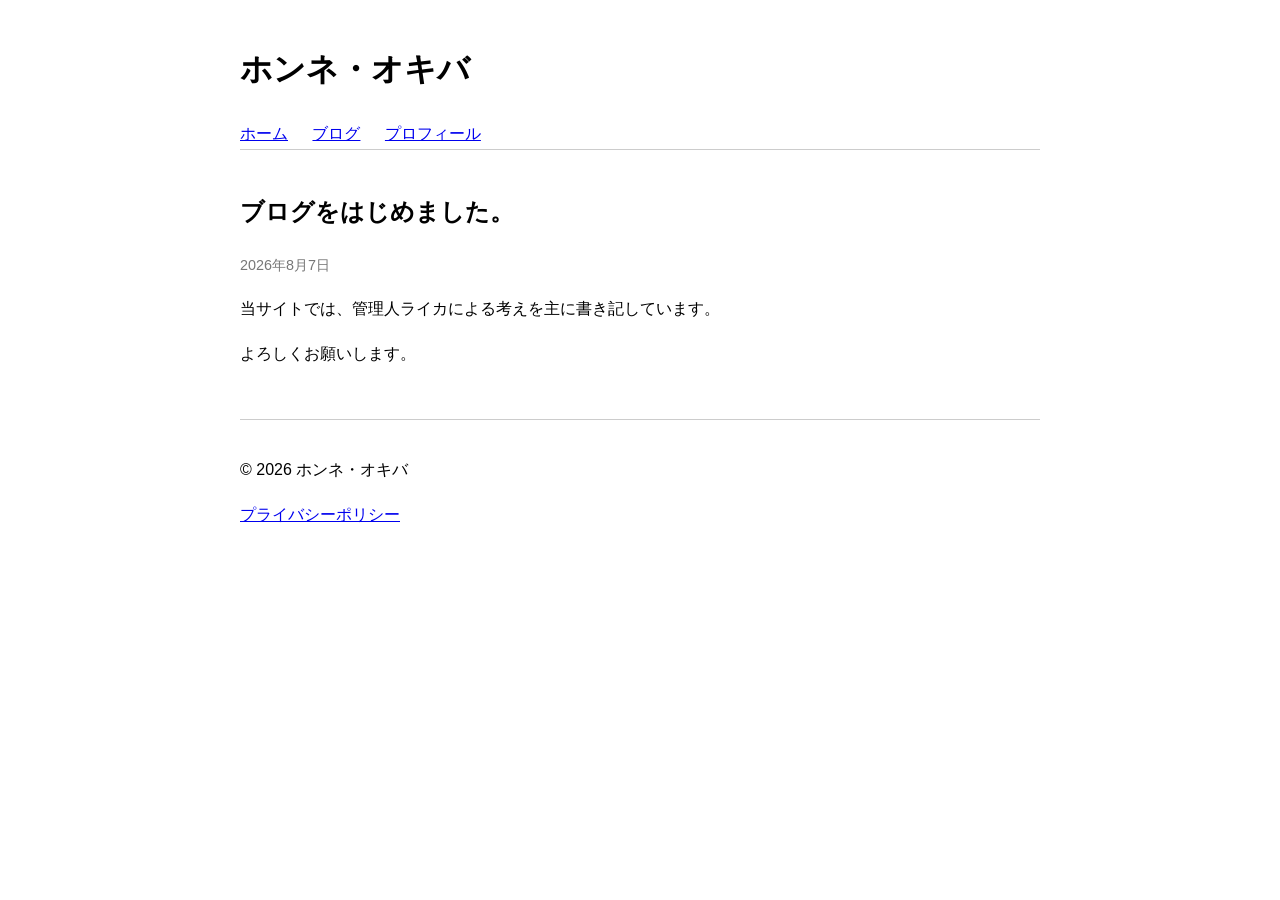
<file: index.html>
<!DOCTYPE html>
<html lang="ja">

<head>
    <meta charset="UTF-8">
    <meta name="viewport" content="width=device-width, initial-scale=1.0">

    <title>ホンネ・オキバ</title>

    <link rel="stylesheet" href="style.css">
</head>

<body>

<header>
    <h1>ホンネ・オキバ</h1>

    <nav>
        <a href="index.html">ホーム</a>
         <a href="blog.html">ブログ</a>
        <a href="profile.html">プロフィール</a>
    </nav>
</header>

<main>

    <article>
        <h2>ブログをはじめました。</h2>
        <p class="date">2026年8月7日</p>

        <p>
            当サイトでは、管理人ライカによる考えを主に書き記しています。
        </p>

        <p>
            よろしくお願いします。
        </p>
    </article>

</main>

<footer>

    <p>
        © 2026 ホンネ・オキバ
    </p>

    <p>
        <a href="privacy.html">
            プライバシーポリシー
        </a>
    </p>

</footer>

</body>
</html>
</file>
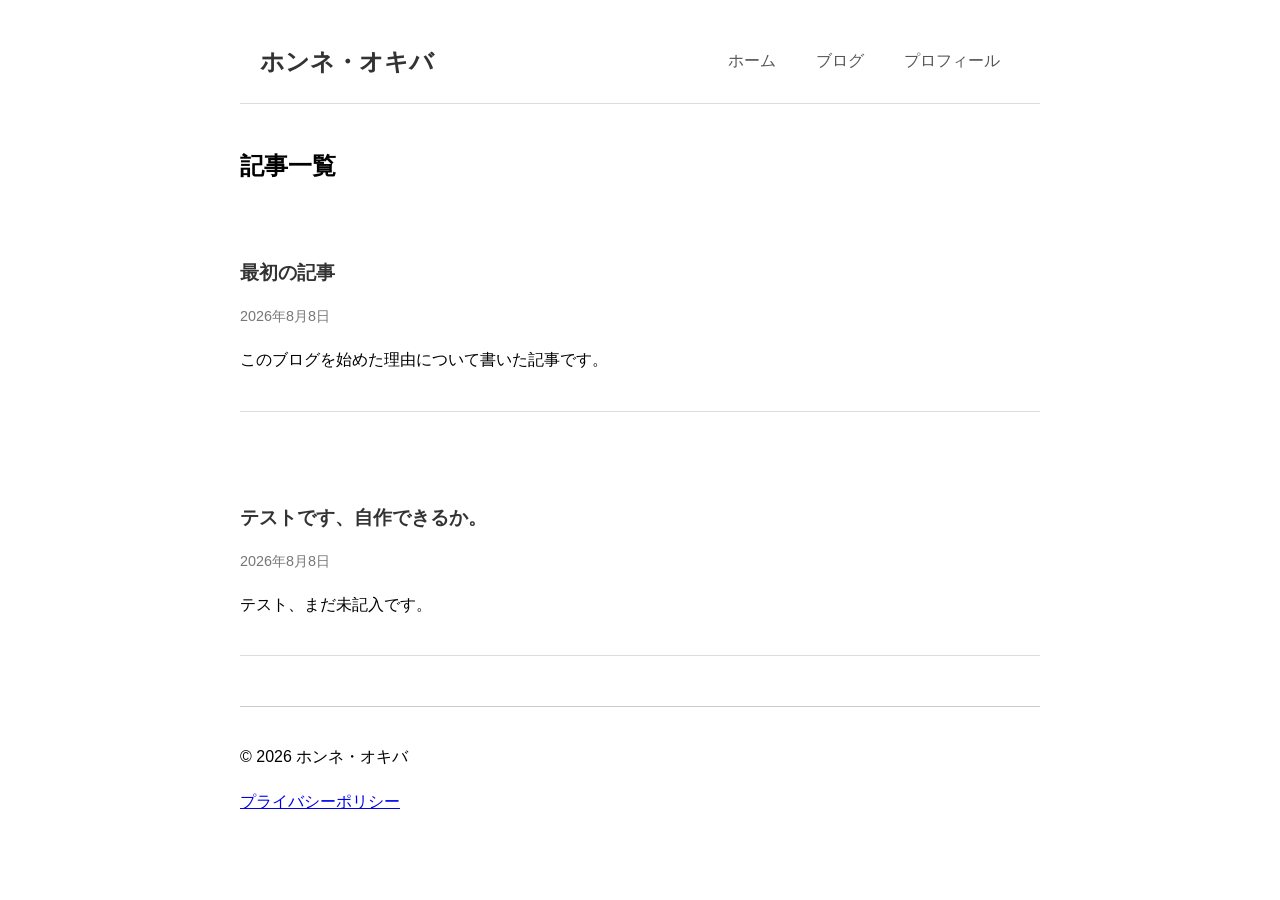
<file: blog.html>
<!DOCTYPE html>
<html lang="ja">

<head>
    <meta charset="UTF-8">
    <meta name="viewport" content="width=device-width, initial-scale=1.0">

    <title>ブログ記事一覧 | ホンネ・オキバ</title>

    <link rel="stylesheet" href="style.css">
</head>


<body>


<header class="site-header">

    <div class="header-inner">

        <h1 class="site-title">
            <a href="index.html">ホンネ・オキバ</a>
        </h1>


        <nav class="site-nav">
            <a href="index.html">ホーム</a>
            <a href="blog.html">ブログ</a>
            <a href="profile.html">プロフィール</a>
        </nav>

    </div>

</header>



<main>


<h2>記事一覧</h2>


<section class="article-list">


<article class="article-card">

    <h3>
        <a href="articles/first-post.html">
            最初の記事
        </a>
    </h3>

    <p class="date">
        2026年8月8日
    </p>

    <p>
        このブログを始めた理由について書いた記事です。
    </p>

</article>

<article class="article-card">

<h3>
<a href="articles/enjoy.html">
テストです、自作できるか。
</a>
</h3>

<p class="date">
2026年8月8日
</p>

<p>
テスト、まだ未記入です。
</p>

</article>

    

</section>


</main>



<footer>

    <p>
        © 2026 ホンネ・オキバ
    </p>

    <p>
        <a href="privacy.html">
            プライバシーポリシー
        </a>
    </p>

</footer>


</body>

</html>
</file>
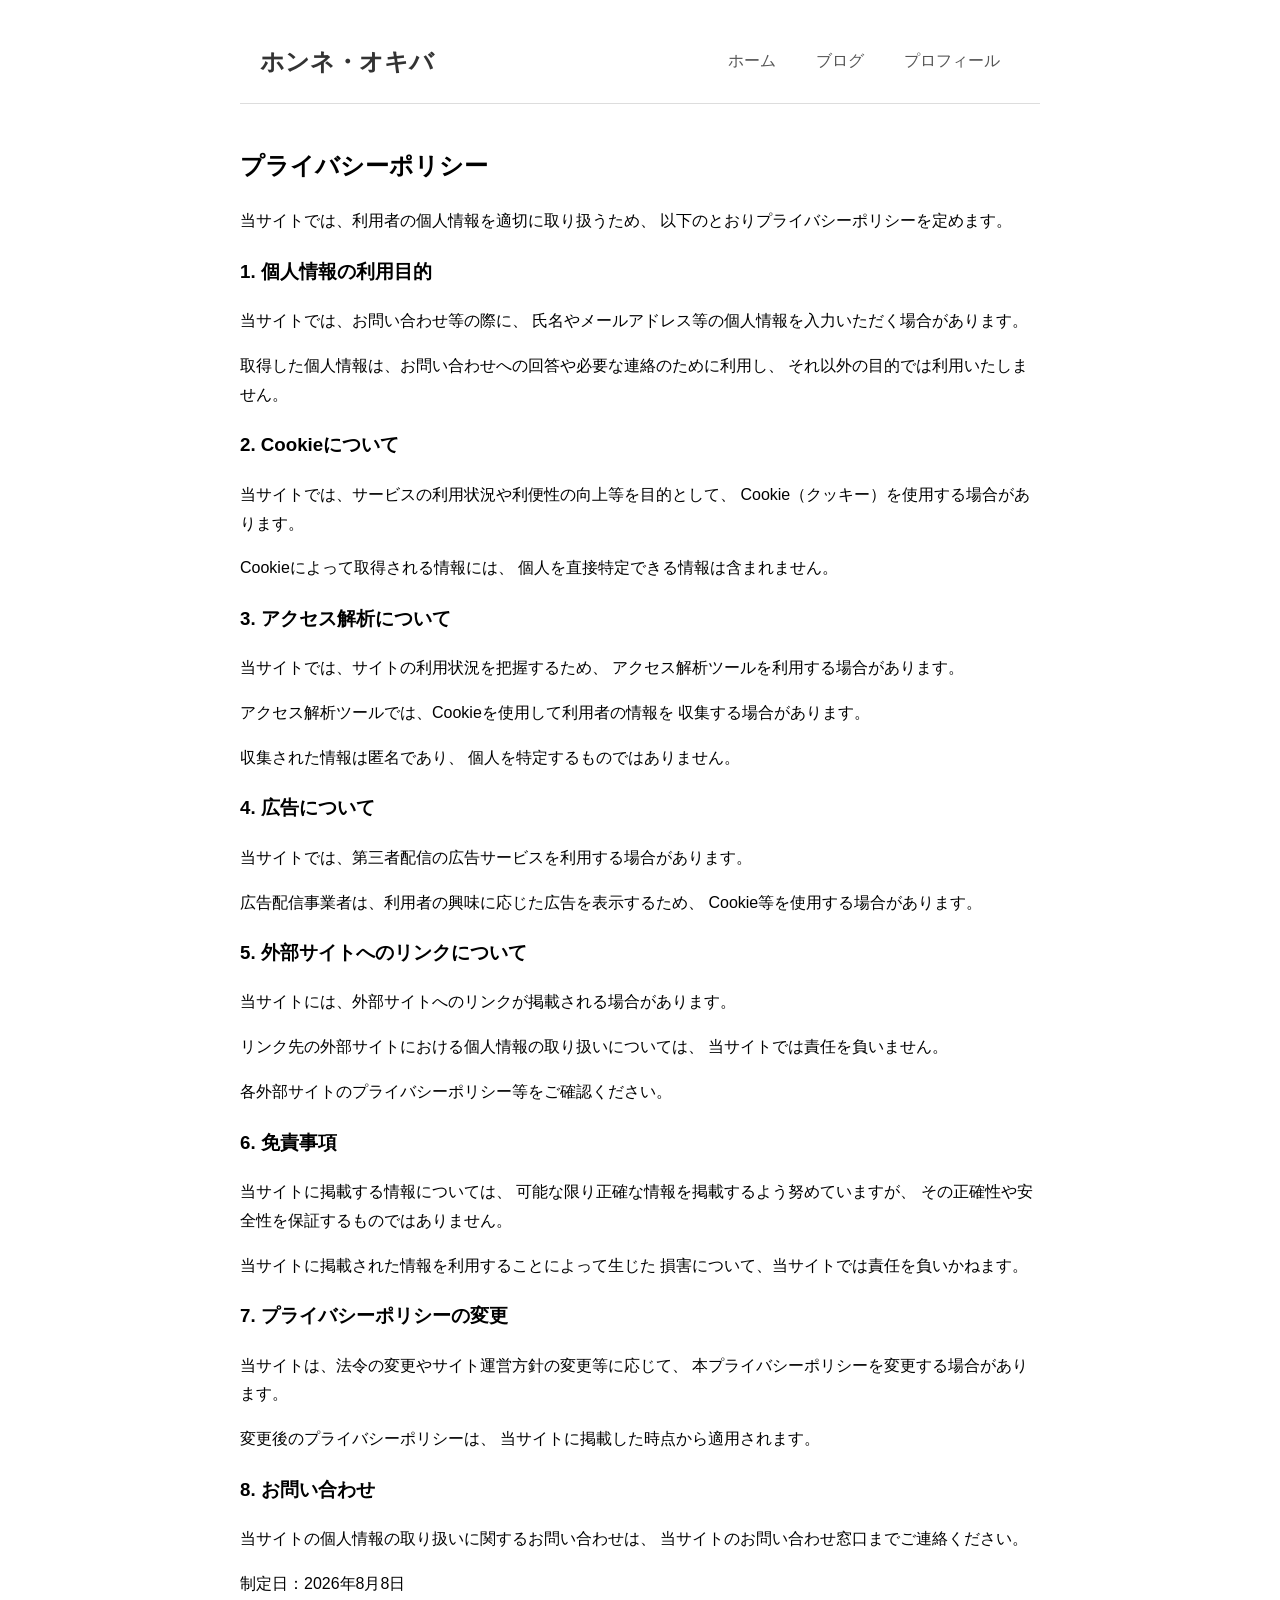
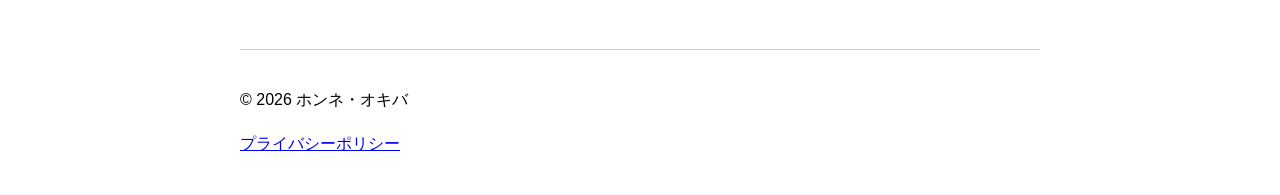
<file: privacy.html>
<!DOCTYPE html>
<html lang="ja">

<head>

    <meta charset="UTF-8">

    <meta name="viewport" content="width=device-width, initial-scale=1.0">

    <title>プライバシーポリシー | ホンネ・オキバ</title>

    <link rel="stylesheet" href="style.css">

</head>


<body>


<header class="site-header">

    <div class="header-inner">

        <h1 class="site-title">
            <a href="index.html">
                ホンネ・オキバ
            </a>
        </h1>


        <nav class="site-nav">

            <a href="index.html">
                ホーム
            </a>

            <a href="blog.html">
                ブログ
            </a>

            <a href="profile.html">
                プロフィール
            </a>

        </nav>

    </div>

</header>



<main>

    <article>

        <h2>
            プライバシーポリシー
        </h2>


        <p>
            当サイトでは、利用者の個人情報を適切に取り扱うため、
            以下のとおりプライバシーポリシーを定めます。
        </p>



        <h3>
            1. 個人情報の利用目的
        </h3>

        <p>
            当サイトでは、お問い合わせ等の際に、
            氏名やメールアドレス等の個人情報を入力いただく場合があります。
        </p>

        <p>
            取得した個人情報は、お問い合わせへの回答や必要な連絡のために利用し、
            それ以外の目的では利用いたしません。
        </p>



        <h3>
            2. Cookieについて
        </h3>

        <p>
            当サイトでは、サービスの利用状況や利便性の向上等を目的として、
            Cookie（クッキー）を使用する場合があります。
        </p>

        <p>
            Cookieによって取得される情報には、
            個人を直接特定できる情報は含まれません。
        </p>



        <h3>
            3. アクセス解析について
        </h3>

        <p>
            当サイトでは、サイトの利用状況を把握するため、
            アクセス解析ツールを利用する場合があります。
        </p>

        <p>
            アクセス解析ツールでは、Cookieを使用して利用者の情報を
            収集する場合があります。
        </p>

        <p>
            収集された情報は匿名であり、
           個人を特定するものではありません。
        </p>



        <h3>
            4. 広告について
        </h3>

        <p>
            当サイトでは、第三者配信の広告サービスを利用する場合があります。
        </p>

        <p>
            広告配信事業者は、利用者の興味に応じた広告を表示するため、
            Cookie等を使用する場合があります。
        </p>



        <h3>
            5. 外部サイトへのリンクについて
        </h3>

        <p>
            当サイトには、外部サイトへのリンクが掲載される場合があります。
        </p>

        <p>
            リンク先の外部サイトにおける個人情報の取り扱いについては、
            当サイトでは責任を負いません。
        </p>

        <p>
            各外部サイトのプライバシーポリシー等をご確認ください。
        </p>



        <h3>
            6. 免責事項
        </h3>

        <p>
            当サイトに掲載する情報については、
            可能な限り正確な情報を掲載するよう努めていますが、
            その正確性や安全性を保証するものではありません。
        </p>

        <p>
            当サイトに掲載された情報を利用することによって生じた
            損害について、当サイトでは責任を負いかねます。
        </p>



        <h3>
            7. プライバシーポリシーの変更
        </h3>

        <p>
            当サイトは、法令の変更やサイト運営方針の変更等に応じて、
            本プライバシーポリシーを変更する場合があります。
        </p>

        <p>
            変更後のプライバシーポリシーは、
            当サイトに掲載した時点から適用されます。
        </p>



        <h3>
            8. お問い合わせ
        </h3>

        <p>
            当サイトの個人情報の取り扱いに関するお問い合わせは、
            当サイトのお問い合わせ窓口までご連絡ください。
        </p>



        <p>
            制定日：2026年8月8日
        </p>


    </article>

</main>



<footer>

    <p>
        © 2026 ホンネ・オキバ
    </p>

    <p>
        <a href="privacy.html">
            プライバシーポリシー
        </a>
    </p>

</footer>



</body>

</html>
</file>
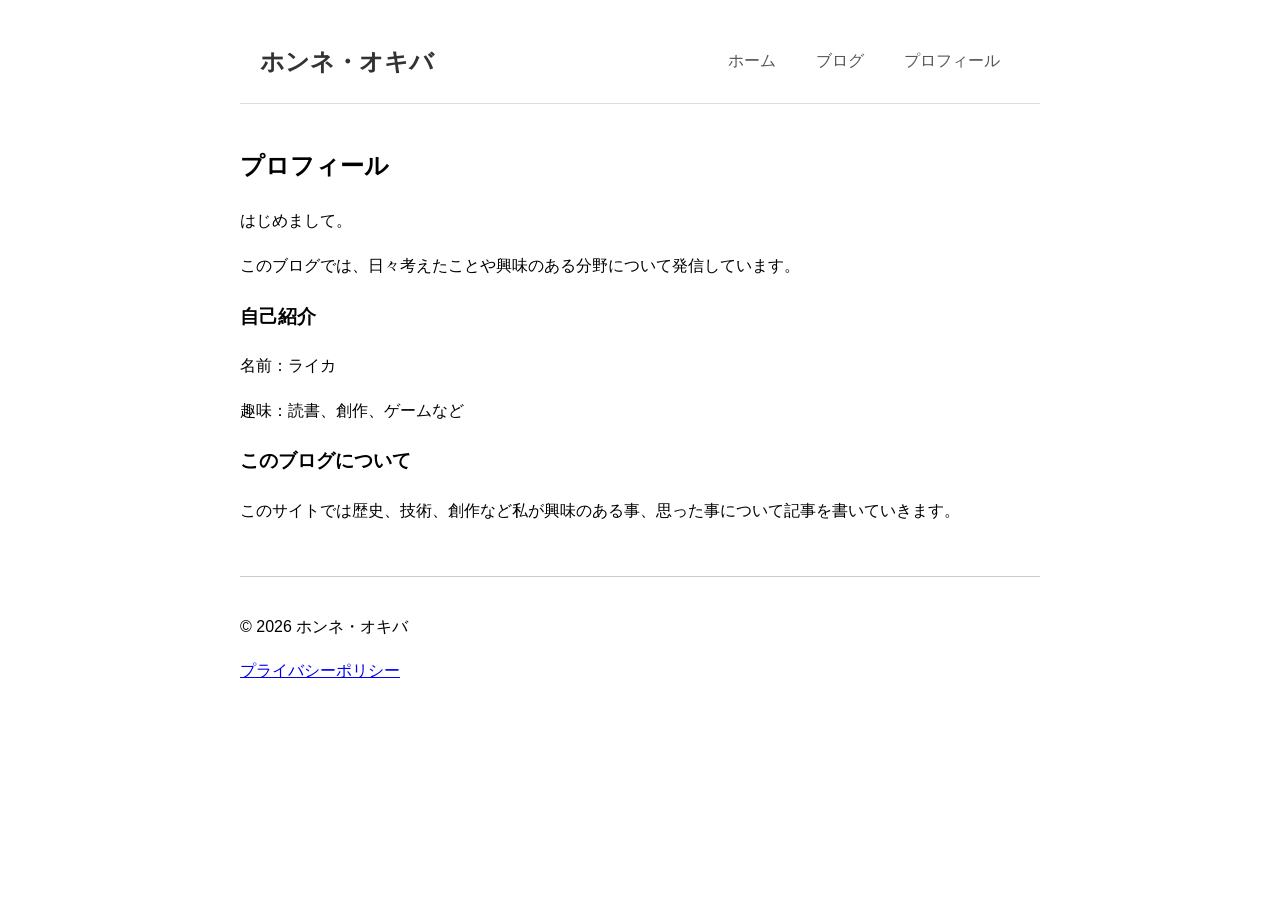
<file: profile.html>
<!DOCTYPE html>
<html lang="ja">

<head>
    <meta charset="UTF-8">
    <meta name="viewport" content="width=device-width, initial-scale=1.0">

    <title>プロフィール | ホンネオキバ管理人</title>

    <link rel="stylesheet" href="style.css">
</head>

<body>

<header class="site-header">

    <div class="header-inner">

        <h1 class="site-title">
            <a href="index.html">ホンネ・オキバ</a>
        </h1>

        <nav class="site-nav">
            <a href="index.html">ホーム</a>
             <a href="blog.html">ブログ</a>
            <a href="profile.html">プロフィール</a>
        </nav>

    </div>

</header>


<main>

    <article>

        <h2>プロフィール</h2>

        <p>
            はじめまして。
        </p>

        <p>
            このブログでは、日々考えたことや興味のある分野について発信しています。
        </p>


        <h3>自己紹介</h3>

        <p>
            名前：ライカ
        </p>

        <p>
            趣味：読書、創作、ゲームなど
        </p>


        <h3>このブログについて</h3>

        <p>
            このサイトでは歴史、技術、創作など私が興味のある事、思った事について記事を書いていきます。
        </p>

    </article>

</main>


<footer>

    <p>
        © 2026 ホンネ・オキバ
    </p>

    <p>
        <a href="privacy.html">
            プライバシーポリシー
        </a>
    </p>

</footer>

</body>

</html>
</file>
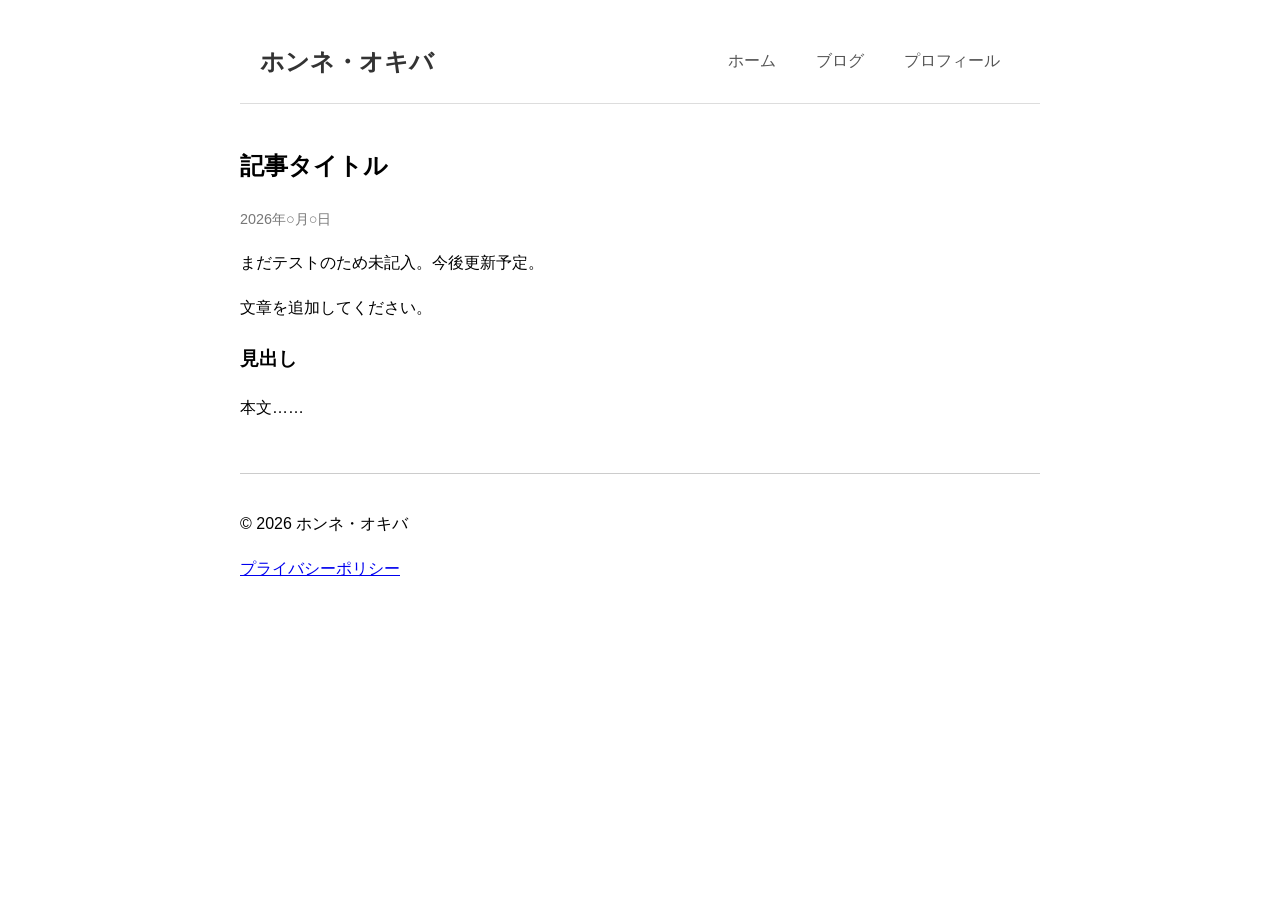
<file: articles/enjoy.html>
<!DOCTYPE html>
<html lang="ja">

<head>

<meta charset="UTF-8">

<meta name="viewport" content="width=device-width, initial-scale=1.0">

<title>テスト！| ホンネ・オキバ</title>

<link rel="stylesheet" href="../style.css">

</head>


<body>


<header class="site-header">

<div class="header-inner">


<h1 class="site-title">
<a href="../index.html">
ホンネ・オキバ
</a>
</h1>


<nav class="site-nav">

<a href="../index.html">
ホーム
</a>

<a href="../blog.html">
ブログ
</a>

<a href="../profile.html">
プロフィール
</a>

</nav>


</div>

</header>



<main>


<article>


<h2>
記事タイトル
</h2>


<p class="date">
2026年○月○日
</p>



<p>
まだテストのため未記入。今後更新予定。
</p>


<p>
文章を追加してください。
</p>



<h3>
見出し
</h3>


<p>
本文……
</p>


</article>


</main>




<footer>

    <p>
        © 2026 ホンネ・オキバ
    </p>

    <p>
        <a href="../privacy.html">
            プライバシーポリシー
        </a>
    </p>

</footer>


</body>

</html>
</file>
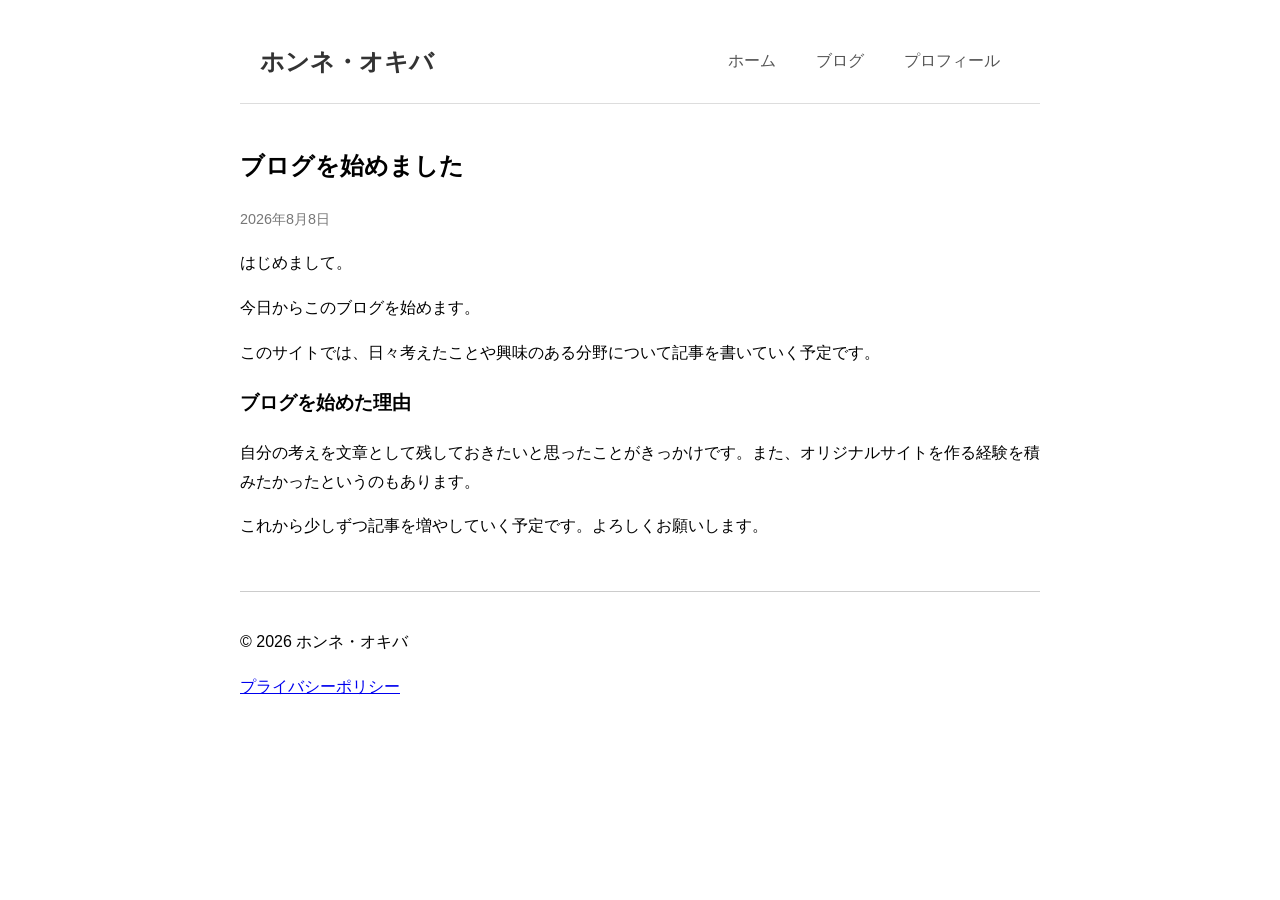
<file: articles/first-post.html>
<!DOCTYPE html>
<html lang="ja">

<head>

<meta charset="UTF-8">

<meta name="viewport" content="width=device-width, initial-scale=1.0">

<title>最初の記事 | ホンネ・オキバ</title>

<link rel="stylesheet" href="../style.css">

</head>


<body>


<header class="site-header">

<div class="header-inner">


<h1 class="site-title">
<a href="../index.html">
ホンネ・オキバ
</a>
</h1>


<nav class="site-nav">

<a href="../index.html">
ホーム
</a>

<a href="../blog.html">
ブログ
</a>

<a href="../profile.html">
プロフィール
</a>

</nav>


</div>

</header>




<main>


<article>


<h2>
ブログを始めました
</h2>


<p class="date">
2026年8月8日
</p>



<p>
はじめまして。
</p>


<p>
今日からこのブログを始めます。
</p>


<p>
このサイトでは、日々考えたことや興味のある分野について記事を書いていく予定です。
</p>



<h3>
ブログを始めた理由
</h3>


<p>
自分の考えを文章として残しておきたいと思ったことがきっかけです。また、オリジナルサイトを作る経験を積みたかったというのもあります。
</p>


<p>
これから少しずつ記事を増やしていく予定です。よろしくお願いします。
</p>


</article>


</main>




<footer>

    <p>
        © 2026 ホンネ・オキバ
    </p>

    <p>
        <a href="../privacy.html">
            プライバシーポリシー
        </a>
    </p>

</footer>


</body>

</html>
</file>
<file: style.css>
body {
    max-width: 800px;
    margin: 0 auto;
    padding: 20px;

    font-family: sans-serif;
    line-height: 1.8;
}

header {
    border-bottom: 1px solid #ccc;
    margin-bottom: 40px;
}

nav a {
    margin-right: 20px;
}

article {
    margin-bottom: 50px;
}

.date {
    color: #777;
    font-size: 0.9em;
}

footer {
    border-top: 1px solid #ccc;
    margin-top: 50px;
    padding-top: 20px;
}

/* ヘッダー */

.site-header {
    border-bottom: 1px solid #ddd;
    padding: 20px 0;
    margin-bottom: 40px;
}

.header-inner {
    max-width: 800px;
    margin: 0 auto;
    padding: 0 20px;

    display: flex;
    justify-content: space-between;
    align-items: center;
}

.site-title {
    margin: 0;
    font-size: 24px;
}

.site-title a {
    color: #333;
    text-decoration: none;
}

.site-nav {
    display: flex;
    gap: 20px;
}

.site-nav a {
    color: #555;
    text-decoration: none;
}

.site-nav a:hover {
    text-decoration: underline;
}

/* 記事一覧 */

.article-list {
    margin-top: 30px;
}


.article-card {

    border-bottom: 1px solid #ddd;

    padding: 20px 0;

}


.article-card h3 {

    margin-bottom: 5px;

}


.article-card a {

    color: #333;

    text-decoration: none;

}


.article-card a:hover {

    text-decoration: underline;

}
</file>
